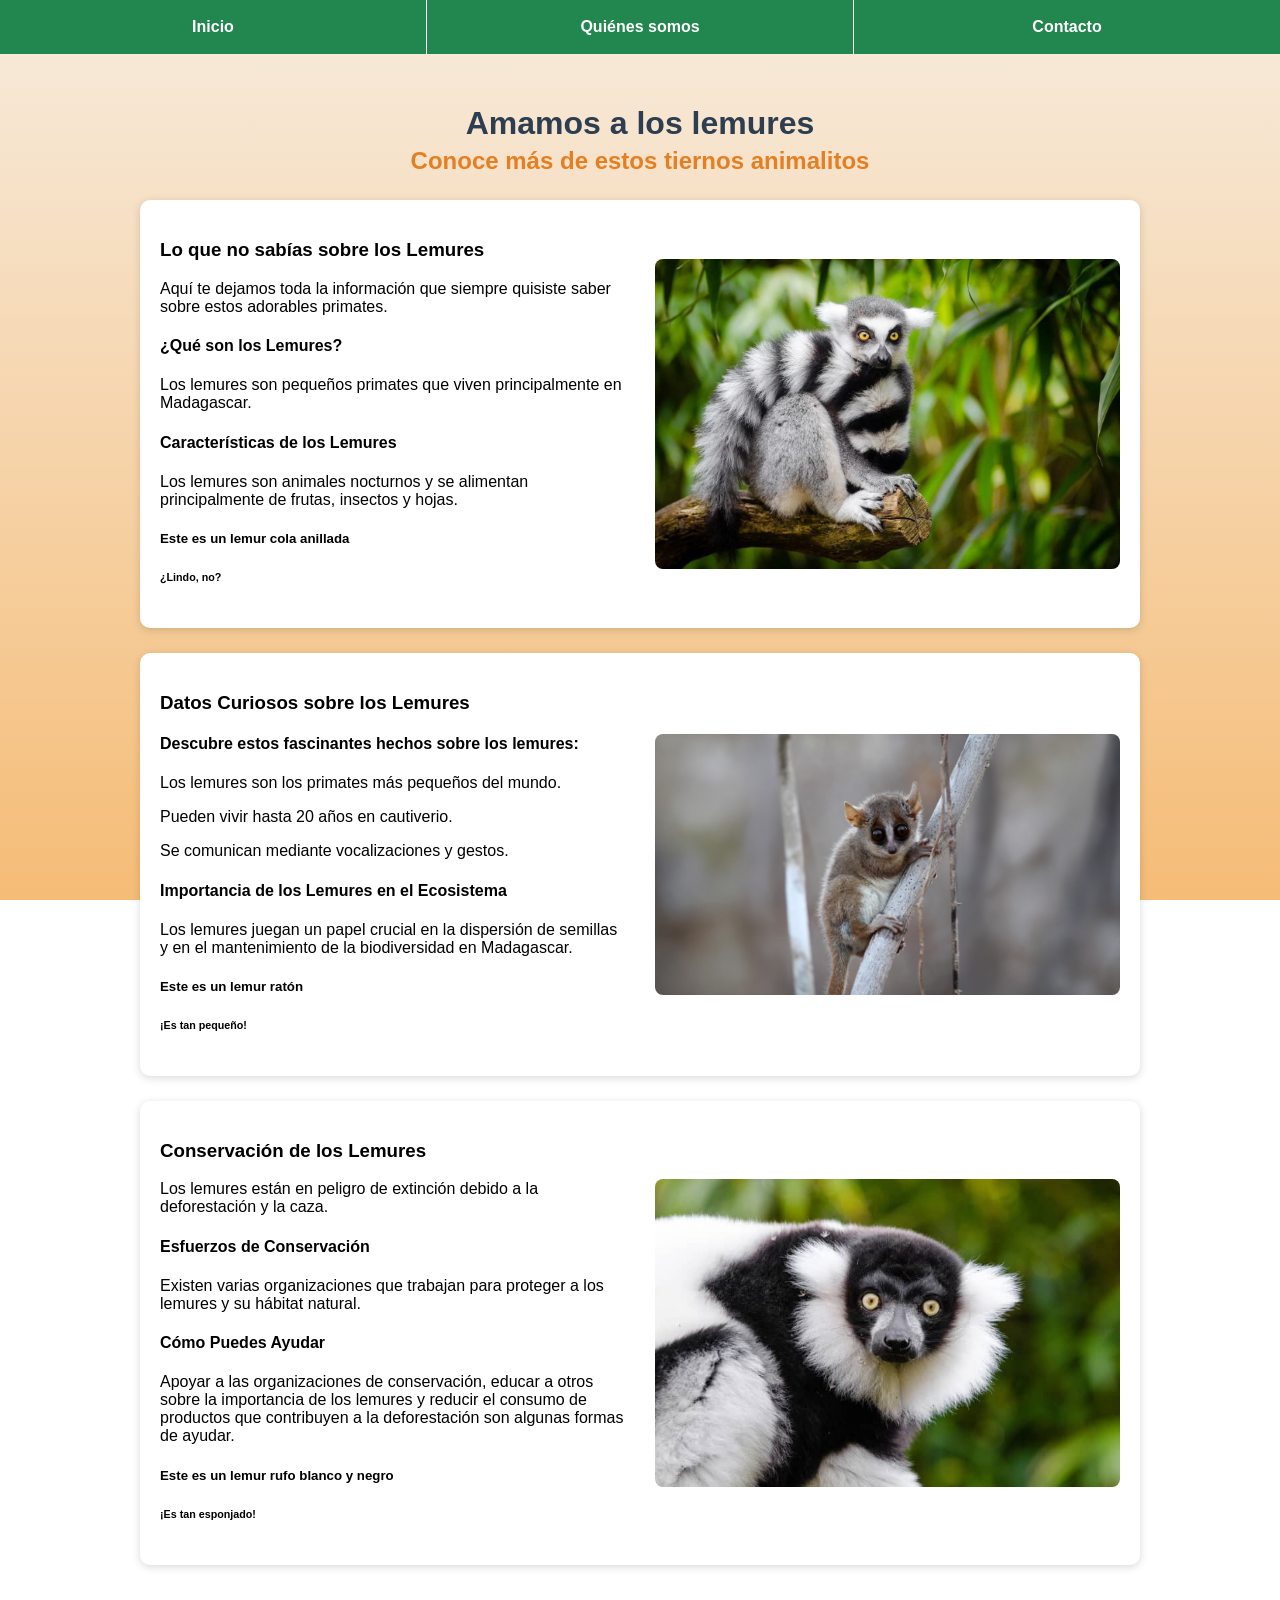
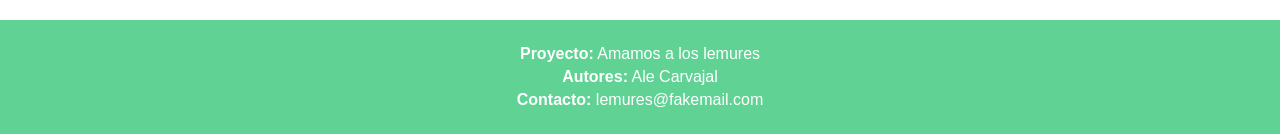
<file: ad-l4-1.0/index.html>
<!DOCTYPE html>
<html lang="es">
<head>
  <meta charset="UTF-8">
  <meta name="viewport" content="width=device-width, initial-scale=1.0">
  <title>Amamos a los lemures - Inicio</title>
  <link rel="stylesheet" href="style.css">
</head>

<body>

  <nav>
    <a href="index.html">Inicio</a>
    <a href="about.html">Quiénes somos</a>
    <a href="contact.html">Contacto</a>
  </nav>

  <main>
    <h1>Amamos a los lemures</h1>
    <h2>Conoce más de estos tiernos animalitos</h2>

    <section class="entrada">
      <div class="texto">
        <h3>Lo que no sabías sobre los Lemures</h3>
        <p>Aquí te dejamos toda la información que siempre quisiste saber sobre estos adorables primates.</p>
        <h4>¿Qué son los Lemures?</h4>
        <p>Los lemures son pequeños primates que viven principalmente en Madagascar.</p>
        <h4>Características de los Lemures</h4>
        <p>Los lemures son animales nocturnos y se alimentan principalmente de frutas, insectos y hojas.</p>
        <h5>Este es un lemur cola anillada</h5>
        <h6>¿Lindo, no?</h6>
      </div>

      <div class="imagen">
        <img src="Pic/lemur1.jpg" alt="Un lemur cola anillada en su hábitat natural" width="400">
      </div>

    </section>

    <section class="entrada">
      <div class="texto">
        <h3>Datos Curiosos sobre los Lemures</h3>
        <h4>Descubre estos fascinantes hechos sobre los lemures:</h4>
          <p>Los lemures son los primates más pequeños del mundo.</p>
          <p>Pueden vivir hasta 20 años en cautiverio.</p>
          <p>Se comunican mediante vocalizaciones y gestos.</p>
        <h4>Importancia de los Lemures en el Ecosistema</h4>
        <p>Los lemures juegan un papel crucial en la dispersión de semillas y en el mantenimiento de la biodiversidad en Madagascar.</p>
        <h5>Este es un lemur ratón</h5>
        <h6>¡Es tan pequeño!</h6>

      </div>
            <div class="imagen">
        <img src="Pic/lemur2.jpg" alt="Un lemur ratón mirando hacia la cámara" width="400">
      </div>
    </section>

    <section class="entrada">
      <div class="texto">
        <h3>Conservación de los Lemures</h3>
        <p>Los lemures están en peligro de extinción debido a la deforestación y la caza.</p>
        <h4>Esfuerzos de Conservación</h4>
        <p>Existen varias organizaciones que trabajan para proteger a los lemures y su hábitat natural.</p>
        <h4>Cómo Puedes Ayudar</h4>
        <p>Apoyar a las organizaciones de conservación, educar a otros sobre la importancia de los lemures y reducir el consumo de productos que contribuyen a la deforestación son algunas formas de ayudar.</p>
        <h5>Este es un lemur rufo blanco y negro</h5>
        <h6>¡Es tan esponjado!</h6>
      
      </div>
            <div class="imagen">
        <img src="Pic/lemur3.jpg" alt="Un lemur rufo blanco y negro" width="400">
      </div>
    </section>

  </main>
  
  <footer>
    <p><strong>Proyecto:</strong> Amamos a los lemures</p>
    <p><strong>Autores:</strong> Ale Carvajal</p>
    <p><strong>Contacto:</strong> lemures@fakemail.com</p>
  </footer>


</body>
</html>
</file>
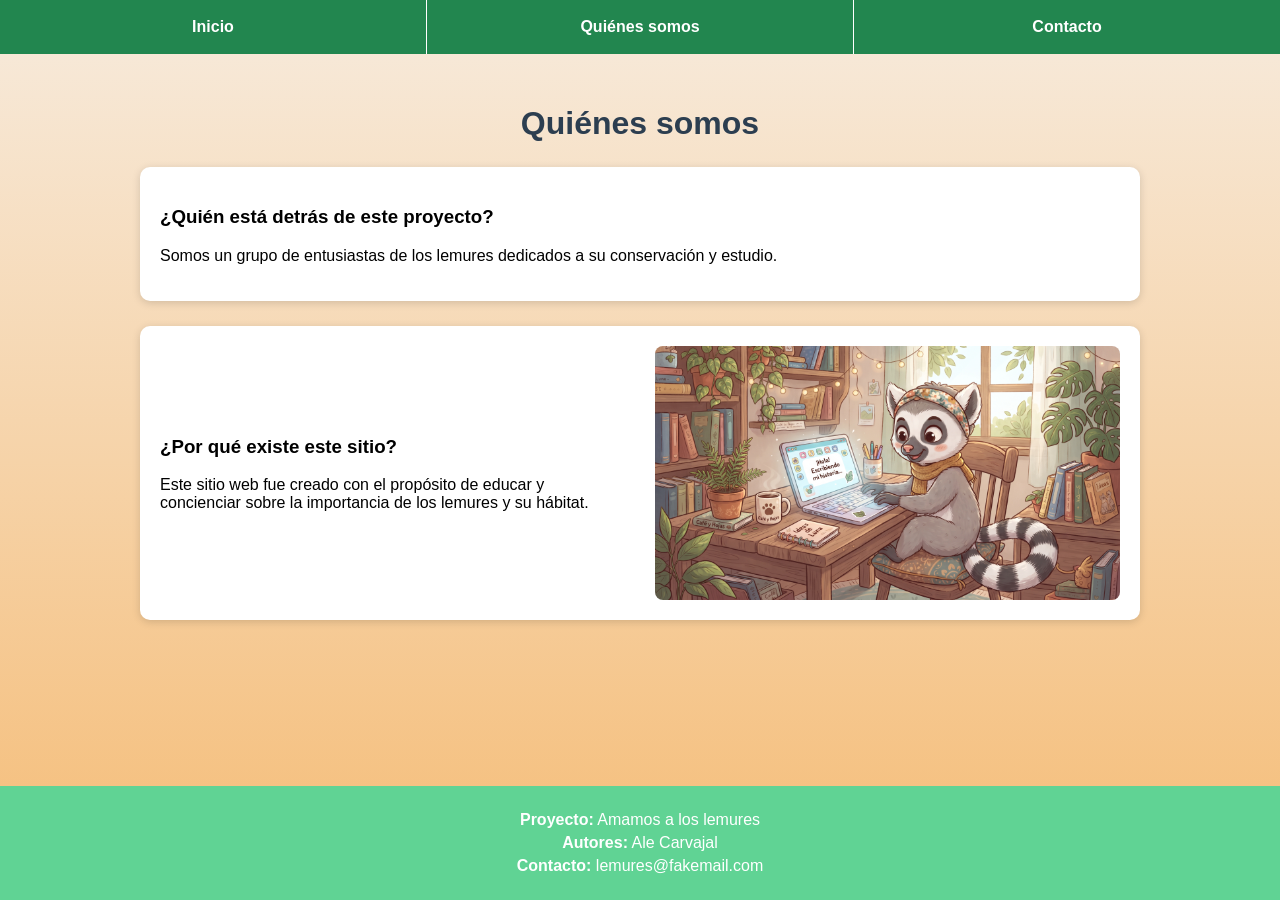
<file: ad-l4-1.0/about.html>
<!DOCTYPE html>
<html lang="es">
<head>
  <meta charset="utf-8">
  <meta name="viewport" content="width=device-width, initial-scale=1">
  <title>Amamos a los lemures - Quiénes somos</title>
  <link rel="stylesheet" href="style.css">
</head>
<body>

  <nav>
    <a href="index.html">Inicio</a>
    <a href="about.html">Quiénes somos</a>
    <a href="contact.html">Contacto</a>
  </nav>

  <main>
    <h1>Quiénes somos</h1>

    <section class="entrada">
      <div class="texto">
        <h3>¿Quién está detrás de este proyecto?</h3>
        <p>Somos un grupo de entusiastas de los lemures dedicados a su conservación y estudio.</p>
      </div>
    </section>

    <section class="entrada">
        <div class="texto">
            <h3>¿Por qué existe este sitio?</h3>
            <p>Este sitio web fue creado con el propósito de educar y concienciar sobre la importancia de los lemures y su hábitat.</p>
        </div>
        <div class="imagen">
            <img src="Pic/equipo.jpeg" alt="El equipo detrás del proyecto" width="400">
        </div>
    </section>

  </main>

    <footer>
        <p><strong>Proyecto:</strong> Amamos a los lemures</p>
        <p><strong>Autores:</strong> Ale Carvajal</p>
        <p><strong>Contacto:</strong> lemures@fakemail.com</p>
    </footer>

</body>
</html>
</file>
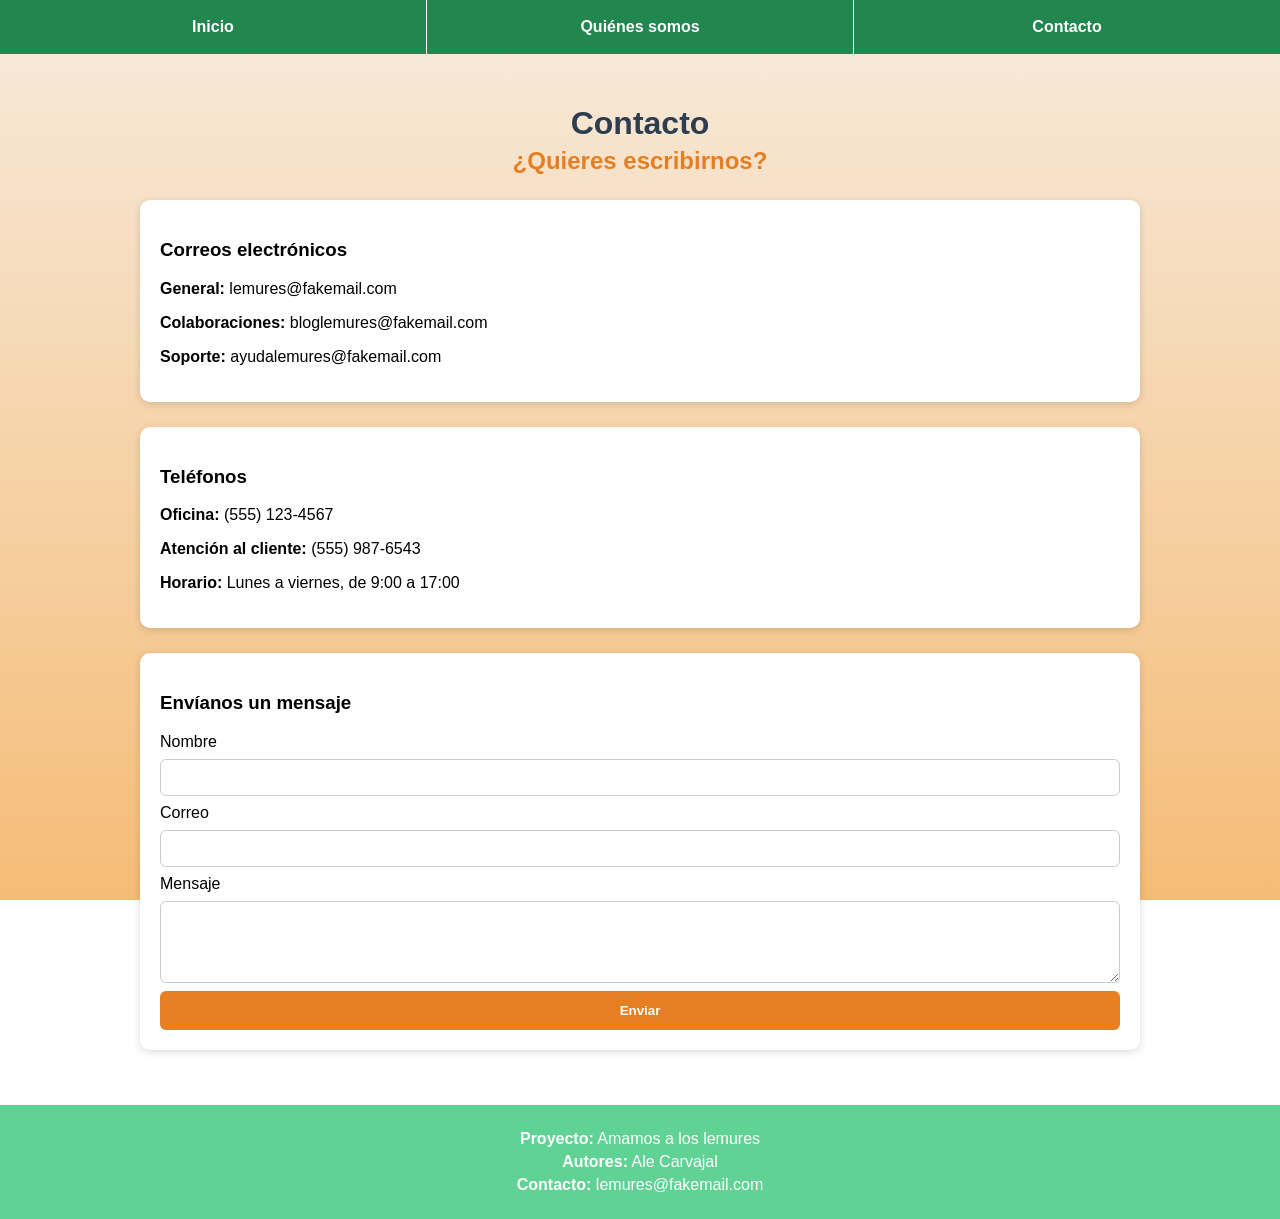
<file: ad-l4-1.0/contact.html>
<!DOCTYPE html>
<html lang="es">
<head>
  <meta charset="utf-8">
  <meta name="viewport" content="width=device-width, initial-scale=1">
  <title>Amamos a los lemures - Contacto</title>
  <link rel="stylesheet" href="style.css">
</head>
<body>

  <nav>
    <a href="index.html">Inicio</a>
    <a href="about.html">Quiénes somos</a>
    <a href="contact.html">Contacto</a>
  </nav>

  <main>
    <h1>Contacto</h1>
    <h2>¿Quieres escribirnos?</h2>

    <section class="entrada">
      <div class="texto">
        <h3>Correos electrónicos</h3>
        <p><strong>General:</strong> lemures@fakemail.com</p>
        <p><strong>Colaboraciones:</strong> bloglemures@fakemail.com</p>
        <p><strong>Soporte:</strong> ayudalemures@fakemail.com</p>
      </div>
    </section>

     <section class="entrada">
      <div class="texto">
        <h3>Teléfonos</h3>
        <p><strong>Oficina:</strong> (555) 123-4567</p>
        <p><strong>Atención al cliente:</strong> (555) 987-6543</p>
        <p><strong>Horario:</strong> Lunes a viernes, de 9:00 a 17:00</p>
      </div>
    </section>

    <section class="entrada">
      <div class="texto">
        <h3>Envíanos un mensaje</h3>
        <form>
          <label for="nombre">Nombre</label>
          <input type="text" id="nombre" name="nombre">

          <label for="correo">Correo</label>
          <input type="email" id="correo" name="correo">

          <label for="mensaje">Mensaje</label>
          <textarea id="mensaje" name="mensaje" rows="4"></textarea>

          <button type="submit">Enviar</button>
        </form>
      </div>
    </section>


  </main>

    <footer>
        <p><strong>Proyecto:</strong> Amamos a los lemures</p>
        <p><strong>Autores:</strong> Ale Carvajal</p>
        <p><strong>Contacto:</strong> lemures@fakemail.com</p>
    </footer>

</body>
</html>
</file>
<file: ad-l4-1.0/style.css>
html {
  height: 100%;
  width: 100%;
}

* {   
  box-sizing: border-box;
}

body {
  margin: 0;
  font-family:'Trebuchet MS', sans-serif;
  background: linear-gradient(to bottom, #f7ebdd, #f5bc76);
  background-attachment: fixed;
  min-height: 100%;
  display: flex;
  flex-direction: column;
}

main {
  flex: 1;
  padding: 30px 20px;
}

main h1 {
  text-align: center;
  color: #2c3e50;
  margin-bottom: 5px;
}

main h2 {
  text-align: center;
  color: #e67e22;
  margin-top: 0;
}

.entrada {
  display: flex;
  gap: 30px;
  align-items: center;
  background-color: white;
  padding: 20px;
  margin: 25px auto;
  max-width: 1000px;
  border-radius: 10px;
  box-shadow: 0 2px 8px rgba(0, 0, 0, 0.15);
}

.entrada .texto {
  flex: 1;
}

.entrada .imagen {
  flex: 1;
}

.entrada img {
  width: 100%;
  display: block;
  border-radius: 8px;
}

form {
  display: flex;
  flex-direction: column;
  gap: 8px;
}

input,
textarea {
  padding: 10px;
  border: 1px solid #ccc;
  border-radius: 6px;
  font-family: inherit;
}

button {
  padding: 12px;
  background-color: #e67e22;
  color: white;
  border: none;
  border-radius: 6px;
  font-weight: bold;
  cursor: pointer;
}

button:hover {
  background-color: #4a3202;
}

footer {
  background-color: #60d394;
  color: white;
  text-align: center;
  padding: 20px;
}

footer p {
  margin: 5px 0;
}

nav {
  position: sticky;
  top: 0;
  z-index: 100;
  display: flex;
  background-color: #22864f;
}

nav a { 
  flex: 1;
  text-align: center;
  padding: 18px;
  color: rgb(255, 255, 255);
  text-decoration: none;
  font-weight: bold;
  border-right: 1px solid white;
}

nav a:last-child { 
  border-right: none;
}

nav a:hover { 
  background-color: #565203;
}
</file>
